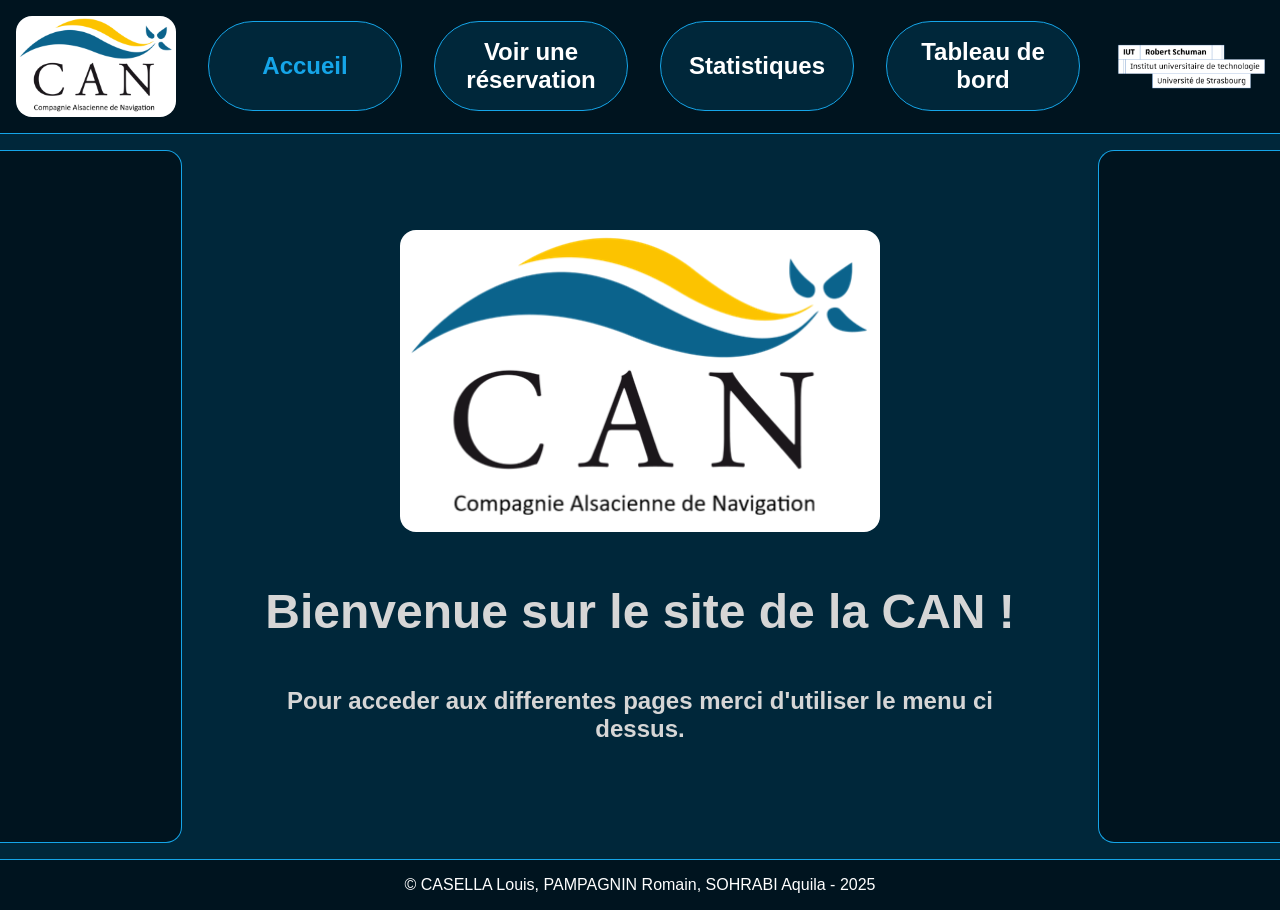
<file: progWEB/index.html>
<!DOCTYPE html>
<html lang="fr">
<head>
    <meta charset="UTF-8">
    <meta name="viewport" content="width=device-width, initial-scale=1.0">
    <link rel="stylesheet" href="css/style.css">
    <title>Accueil</title>
</head>

<body>

    <header class="top">
        
        <img src="img/logo.png" alt="Logo de la CAN">

        <nav>
            <ul>
                <li class="current-menu"><a href="index.html">Accueil</a></li>
                <li><a href="submitReservation.html">Voir une réservation</a></li> 
                <li><a href="stats.html">Statistiques</a></li>
                <li><a href="tableau.html">Tableau de bord</a></li>
            </ul>
        </nav>

        <img src="img/logo-iut.png" alt="Logo de l'IUT Robert Schuman">

    </header>

    <main>

            <div class="sideBar leftSideBar">
                
            </div>

            <section class="middle">
                
                <article class="texte">
                    <img src="img/logo.png">
                    <h1>Bienvenue sur le site de la CAN !</h1>
                    <h2>Pour acceder aux differentes pages merci d'utiliser le menu ci dessus.</h2>
                </article>

            </section>

            <div class="sideBar rightSideBar">
                
            </div>

    </main>
  
    <footer class="bottom">
        <p>© CASELLA Louis, PAMPAGNIN Romain, SOHRABI Aquila - 2025</p>
    </footer>

</body>
</html>
</file>
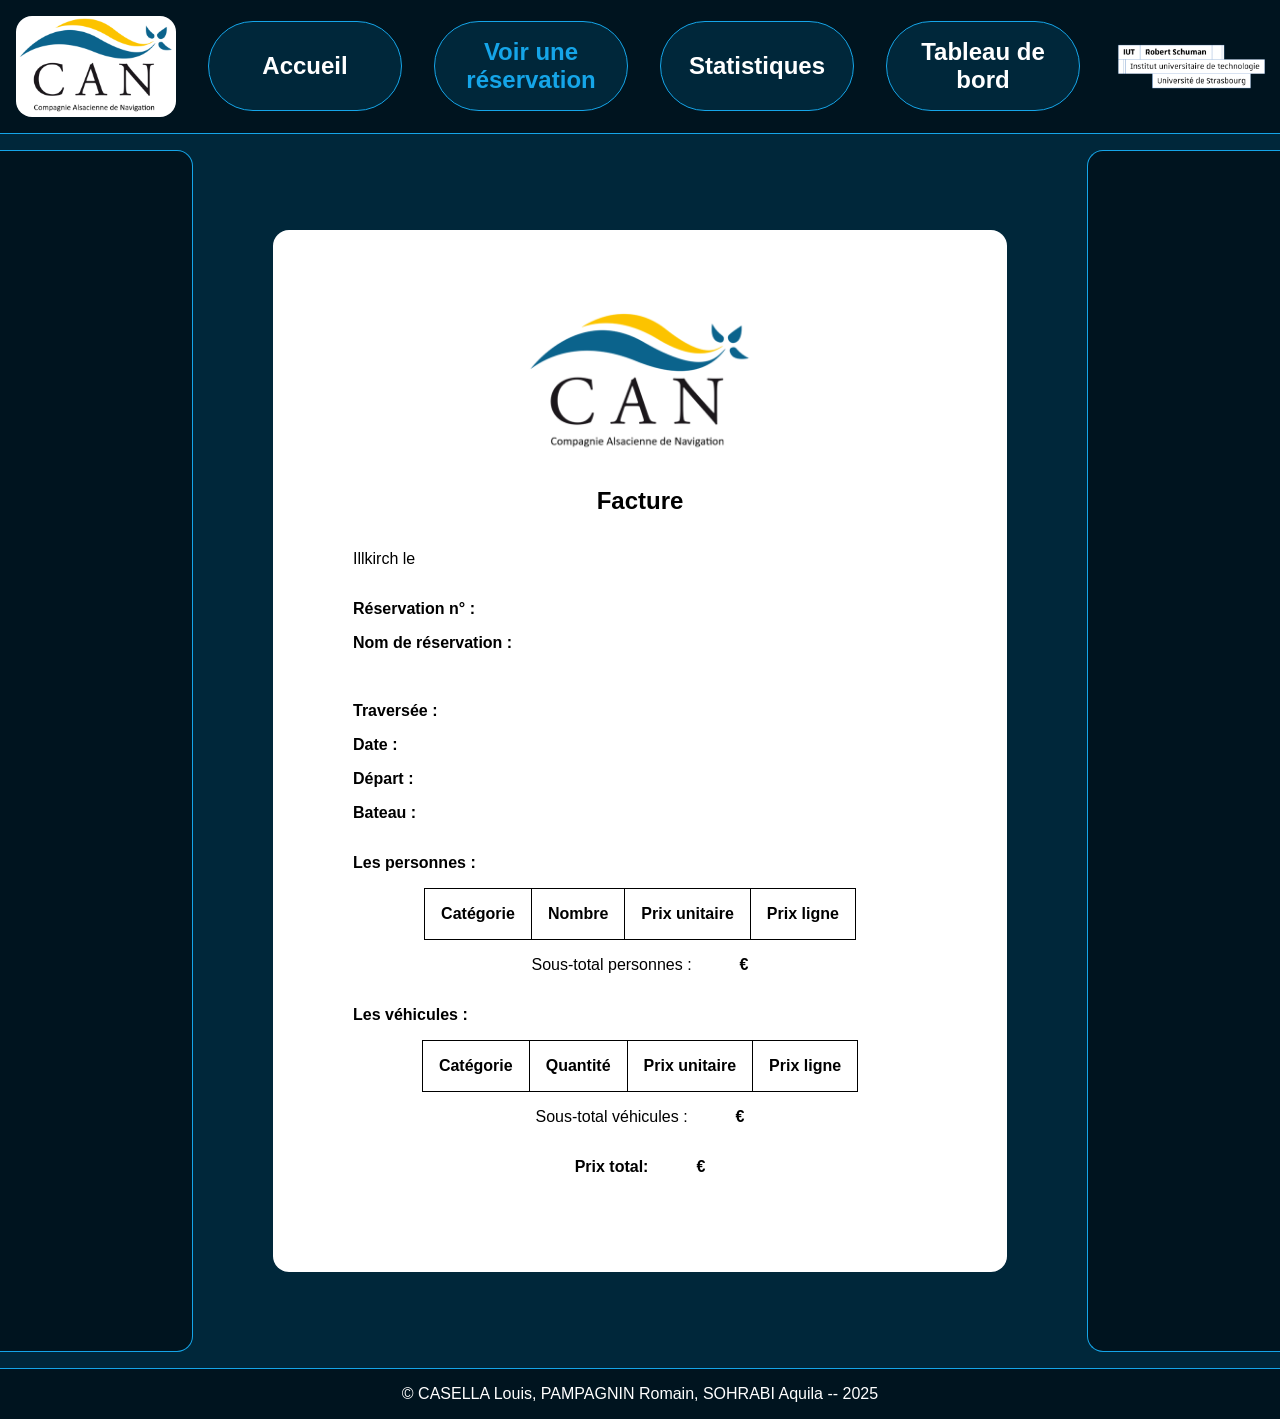
<file: progWEB/facture.html>
<!DOCTYPE html>
<html lang="fr">
<head>
    <meta charset="UTF-8">
    <meta name="viewport" content="width=device-width, initial-scale=1.0">
    <link rel="stylesheet" href="css/style.css">
    <title>Facture</title>
</head>
<body>

    <header class="top">
        
        <img src="img/logo.png" alt="Logo de la CAN">

        <nav>
            <ul>
                <li><a href="index.html">Accueil</a></li>
                <li class="current-menu"><a href="submitReservation.html">Voir une réservation</a></li> 
                <li><a href="stats.html">Statistiques</a></li>
                <li><a href="tableau.html">Tableau de bord</a></li>
            </ul>
        </nav>

        <img src="img/logo-iut.png" alt="Logo de l'IUT Robert Schuman">

    </header>

    <main>

            <div class="sideBar leftSideBar">
                
            </div>

            <section class="facture">
                
                <div class="center">
                    <img src="img/logo.png" alt="Logo">

                    <h1>Facture</h1>
                </div>


                <p>Illkirch le <span id="horodatage"></span></p>

                <article class="infos">
                    <p><strong>Réservation n° :</strong> <span id="reservationId"></span></p>
                    <p><strong>Nom de réservation :</strong> <span id="reservationNom"></span></p>
                    <br>
                    <p><strong>Traversée :</strong> <span id="traversee"></span></p>
                    <p><strong>Date :</strong> <span id="dateTraversee"></span></p>
                    <p><strong>Départ :</strong> <span id="heureDepart"></span></p>
                    <p><strong>Bateau :</strong> <span id="bateau"></span></p>
                </article>

                <h3>Les personnes : </h3>  
                
                <div class="center">
                    <table>
                        <thead>
                            <tr>
                                <th>Catégorie</th>
                                <th>Nombre</th>
                                <th>Prix unitaire</th>
                                <th>Prix ligne</th>
                            </tr>
                        </thead>
                        <tbody id="tablePassagers">
                            
                        </tbody>
                    </table>
                </div>

                <p class="tabulation">Sous-total personnes :<strong><span id="totalPassagers"></span> €</strong></p>

                <h3>Les véhicules : </h3>
                
                <div class="center">
                    <table>
                        <thead>
                            <tr>
                                <th>Catégorie</th>
                                <th>Quantité</th>
                                <th>Prix unitaire</th>
                                <th>Prix ligne</th>
                            </tr>
                        </thead>
                        <tbody id="tableVehicules">
                            
                        </tbody>
                    </table>
                </div>

                <p class="tabulation">Sous-total véhicules :<strong> <span id="totalVehicules"></span> €</strong></p>


                <p class="total">Prix total: <strong><span id="totalPrix"></span> €</strong></p>

            </section>

            <div class="sideBar rightSideBar">
                
            </div>

    </main>
  
    <footer class="bottom">
        <p>© CASELLA Louis, PAMPAGNIN Romain, SOHRABI Aquila -- 2025</p>
    </footer>                

    <script src="js/facture.js"></script>
</body>
</html>
</file>
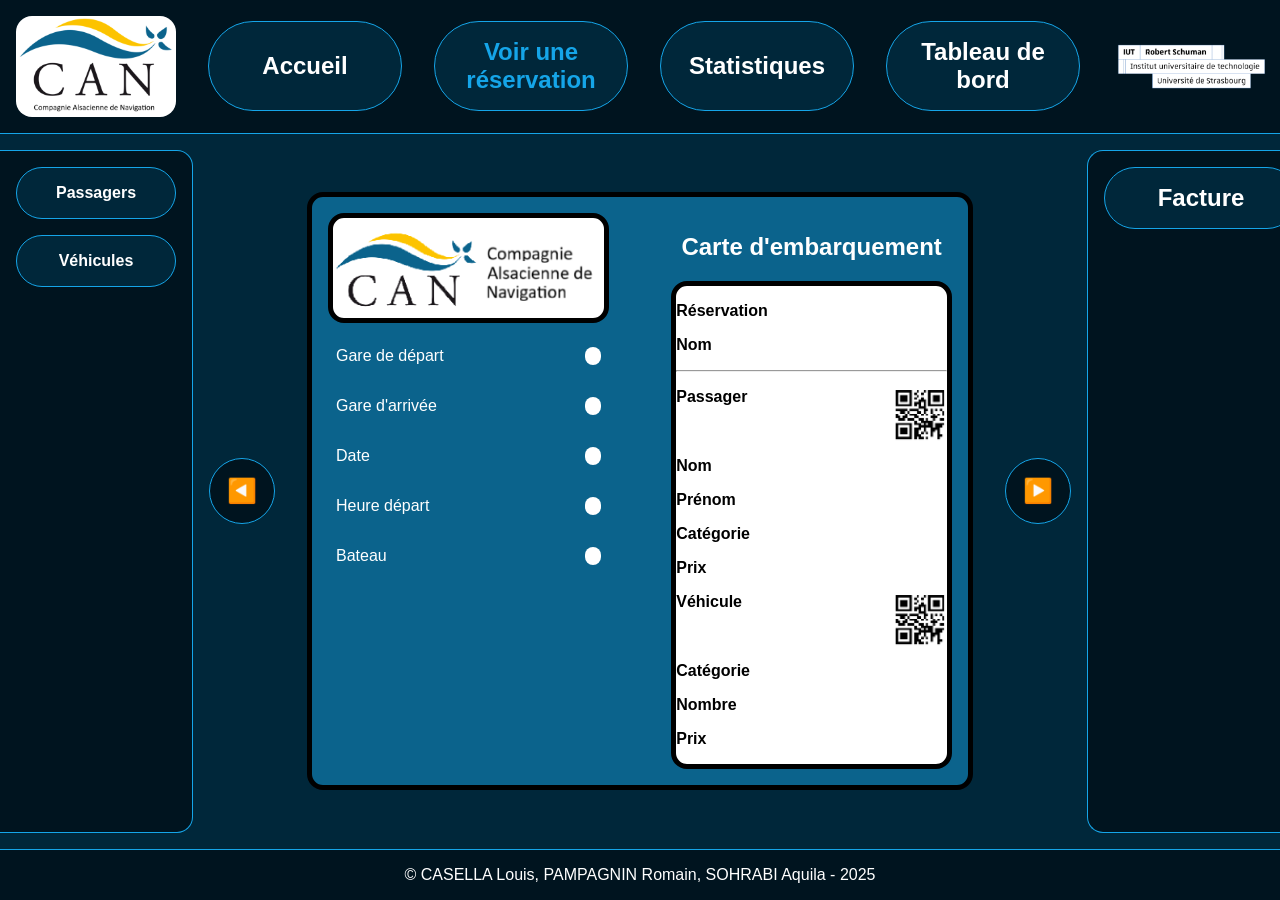
<file: progWEB/reservation.html>
<!DOCTYPE html>
<html lang="fr">
<head>
    <meta charset="UTF-8">
    <meta name="viewport" content="width=device-width, initial-scale=1.0">
    <title>Cartes d'embarquement</title>
    <link rel="stylesheet" href="css/style.css">

</head>
<body>

    <header class="top">
        
        <img src="img/logo.png" alt="Logo de la CAN">

        <nav>
            <ul>
                <li><a href="index.html">Accueil</a></li>
                <li class="current-menu"><a href="submitReservation.html">Voir une réservation</a></li> 
                <li><a href="stats.html">Statistiques</a></li>
                <li><a href="tableau.html">Tableau de bord</a></li>
            </ul>
        </nav>

        <img src="img/logo-iut.png" alt="Logo de l'IUT Robert Schuman">

    </header>


    <main>

        <div class="sideBar leftSideBar">
                
            <div class="button">
                <button id="buttonPassager">Passagers</button>
                <button id="buttonVehicule">Véhicules</button>
            </div>

        </div>
        
        <div class="carte">
            
            <button id="buttonPrecedent" class="buttonSwipe">◀️</button>

            <section class="carteEmbarquement">

                <div class="ColonneGauche">
                    <article>
                        <figure>
                            <img src="img/logoPass.png" alt="Logo">			
                        </figure>
                    </article>
        
                    <article class="InfoTrajet">

                            <p>Gare de départ <span id="depart"></span></p>

                            <p>Gare d'arrivée <span id="arrivee"></span></p>

                            <p>Date <span id="date"></span></p>

                            <p>Heure départ <span id="heure"></span></p>

                            <p>Bateau <span id="bateau"></span></p>

                    </article>
                </div>

                <div class="ColonneDroite">
                    
                    <h1>Carte d'embarquement</h1>

                    <article class="InfoReservation">
                            
                        <p>Réservation <span id="numReservation"></span></p>
                        
                        <p>Nom <span id="nomReservation"></span></p>

                        <hr>

                        <div id="infoPassagers">
                            <p>Passager <img class="qrcode" src="img/qrcode.png"></p>
                            
                            <p>Nom <span id="nomPassager"></span></p>

                            <p>Prénom <span id="prenomPassager"></span></p>

                            <p>Catégorie <span id="catPassager"></span></p>
                        
                            <p>Prix <span id="prixPassager"></span></p>
                        </div>

                        <div id="infoVehicules">
                            <p>Véhicule <img class="qrcode" src="img/qrcode.png"></p>
                            
                            <p>Catégorie <span id="catVehicule"></span></p>

                            <p>Nombre <span id="nombreVehicule"></span></p>
                        
                            <p>Prix <span id="prixVehicule"></span></p>
                        </div>

                    </article>
                    
                </div>

            </section>

            <button id="buttonSuivant" class="buttonSwipe">▶️</button>

        </div>

        <div class="sideBar rightSideBar">
            <article id="factureLink"></article>
        </div>

    </main>
  
    <footer class="bottom">
        <p>© CASELLA Louis, PAMPAGNIN Romain, SOHRABI Aquila - 2025</p>
    </footer>

    <script src="js/reservation.js"></script>

</body>
</html>
</file>
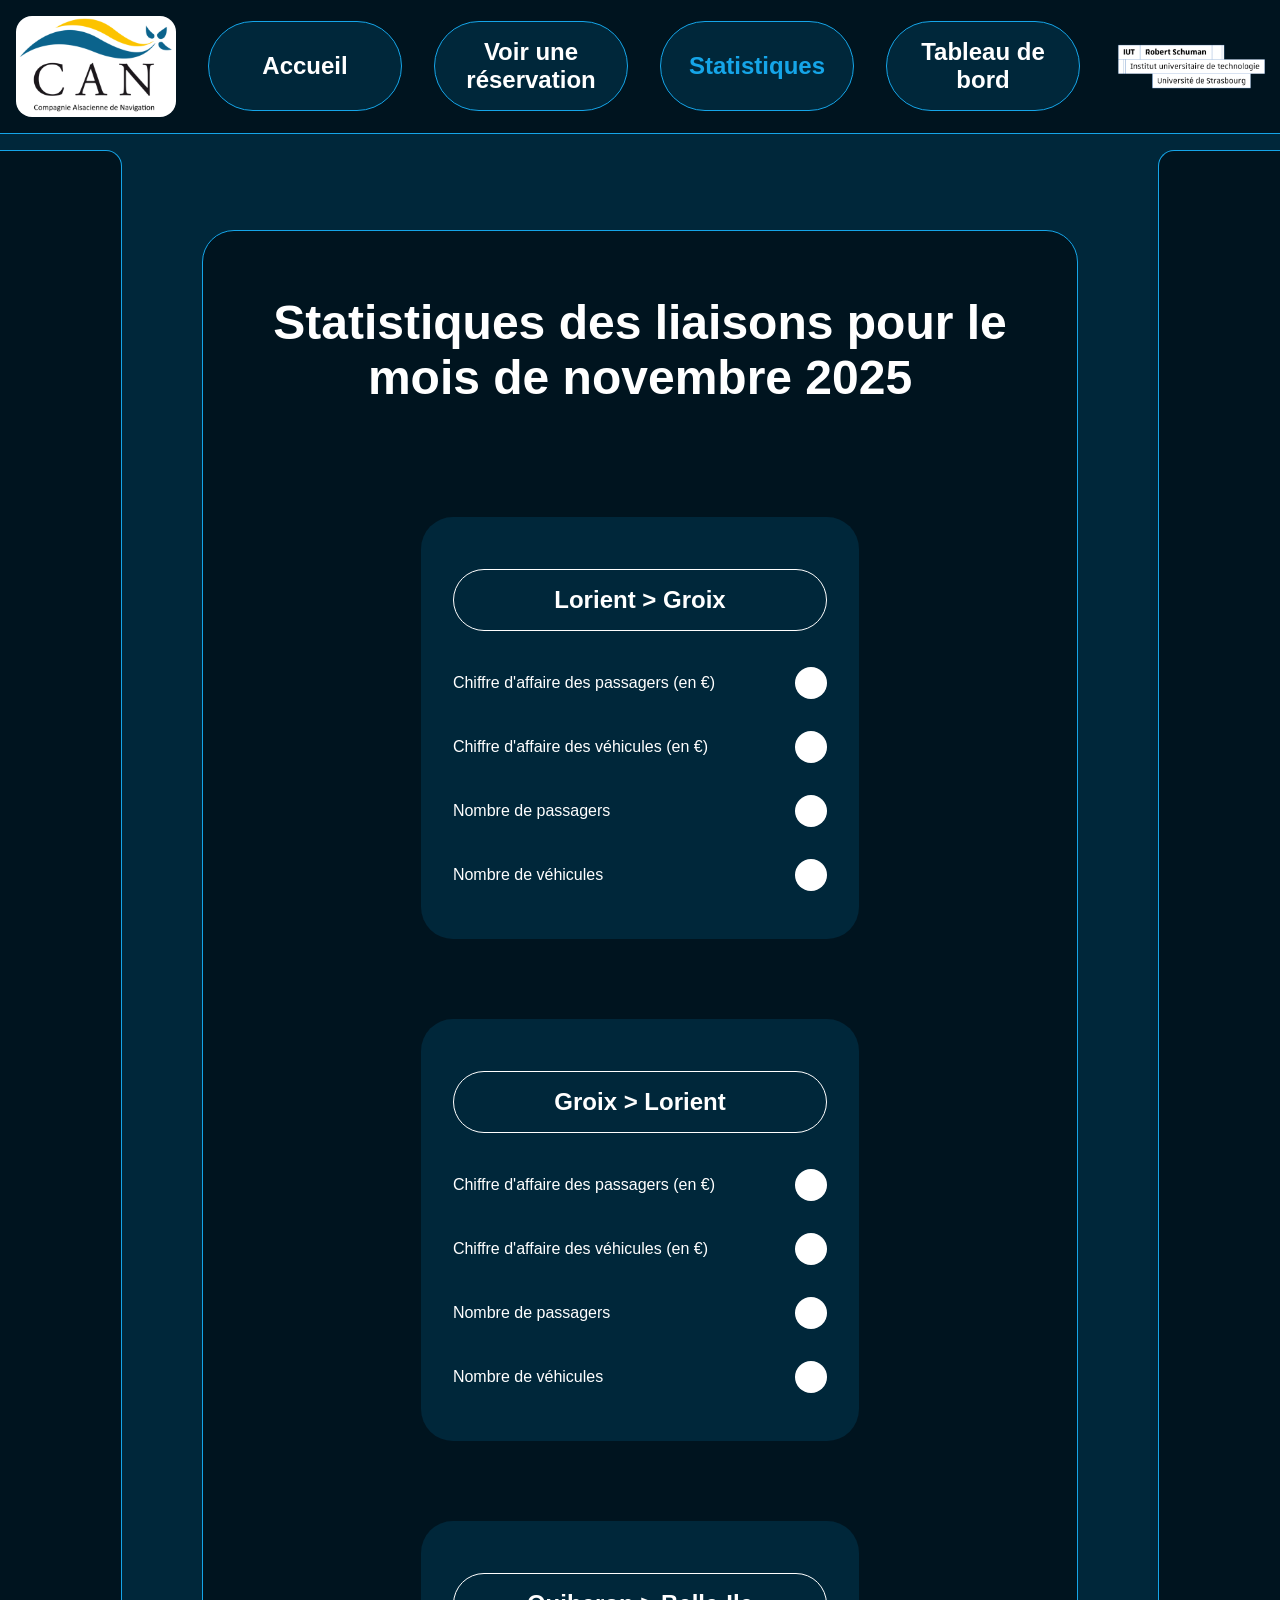
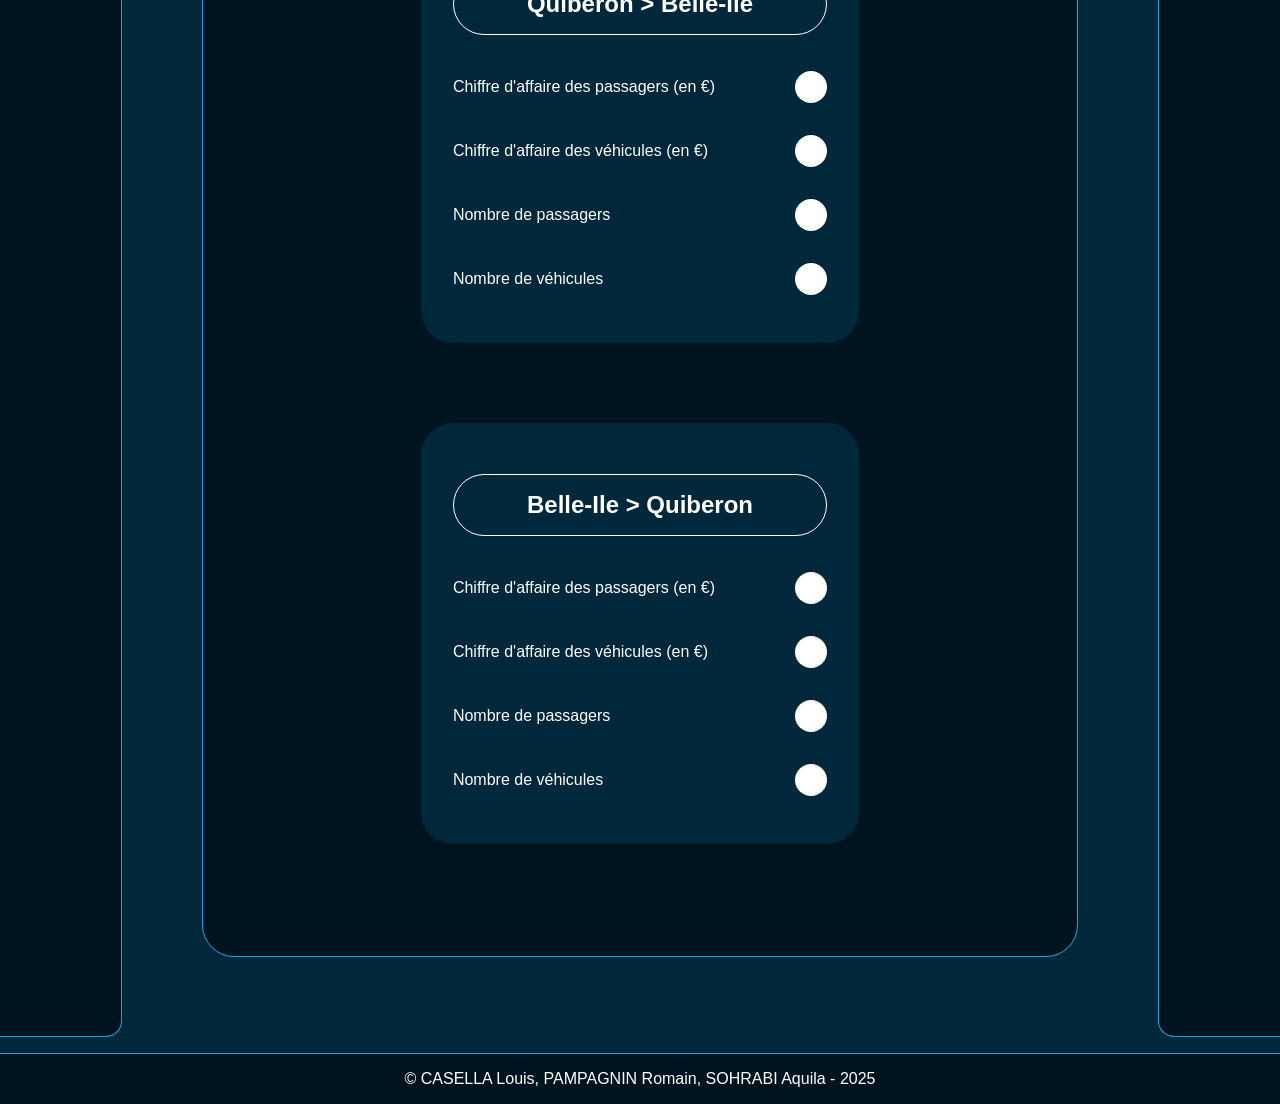
<file: progWEB/stats.html>
<!DOCTYPE html>
<html lang="fr">
<head>
    <meta charset="UTF-8">
    <meta name="viewport" content="width=device-width, initial-scale=1.0">
    <link rel="stylesheet" href="css/style.css">
    <title>Statistiques</title>
</head>

<body>

    <header class="top">
        
        <img src="img/logo.png" alt="Logo de la CAN">

        <nav>
            <ul>
                <li><a href="index.html">Accueil</a></li>
                <li><a href="submitReservation.html">Voir une réservation</a></li> 
                <li class="current-menu"><a href="stats.html">Statistiques</a></li>
                <li><a href="tableau.html">Tableau de bord</a></li>
            </ul>
        </nav>

        <img src="img/logo-iut.png" alt="Logo de l'IUT Robert Schuman">

    </header>

    <main>

            <div class="sideBar leftSideBar">
                
            </div>

            <div class="stats">
                    
                <h1>Statistiques des liaisons pour le mois de novembre 2025</h1>

                <section>

                    <article>
                        <h2>Lorient > Groix</h2>
                        <p>Chiffre d'affaire des passagers (en €)<span id="caPassagers1"></span></p>
                        <p>Chiffre d'affaire des véhicules (en €)<span id="caVehicules1"></span></p>
                        <p>Nombre de passagers<span id="nbPassagers1"></span></p>
                        <p>Nombre de véhicules<span id="nbVehicules1"></span></p>
                    </article>

                    <article>
                        <h2>Groix > Lorient</h2>
                        <p>Chiffre d'affaire des passagers (en €)<span id="caPassagers2"></span></p>
                        <p>Chiffre d'affaire des véhicules (en €)<span id="caVehicules2"></span></p>
                        <p>Nombre de passagers<span id="nbPassagers2"></span></p>
                        <p>Nombre de véhicules<span id="nbVehicules2"></span></p>
                    </article>

                    <article>
                        <h2>Quiberon > Belle-Ile</h2>
                        <p>Chiffre d'affaire des passagers (en €)<span id="caPassagers3"></span></p>
                        <p>Chiffre d'affaire des véhicules (en €)<span id="caVehicules3"></span></p>
                        <p>Nombre de passagers<span id="nbPassagers3"></span></p>
                        <p>Nombre de véhicules<span id="nbVehicules3"></span></p>
                    </article>

                    <article>
                        <h2>Belle-Ile > Quiberon</h2>
                        <p>Chiffre d'affaire des passagers (en €)<span id="caPassagers4"></span></p>
                        <p>Chiffre d'affaire des véhicules (en €)<span id="caVehicules4"></span></p>
                        <p>Nombre de passagers<span id="nbPassagers4"></span></p>
                        <p>Nombre de véhicules<span id="nbVehicules4"></span></p>
                    </article>

                </section>

            </div>

            <div class="sideBar rightSideBar">
                
            </div>

    </main>
  
    <footer class="bottom">
        <p>© CASELLA Louis, PAMPAGNIN Romain, SOHRABI Aquila - 2025</p>
    </footer>

    <script src="js/stats.js"></script>

</body>
</html>
</file>
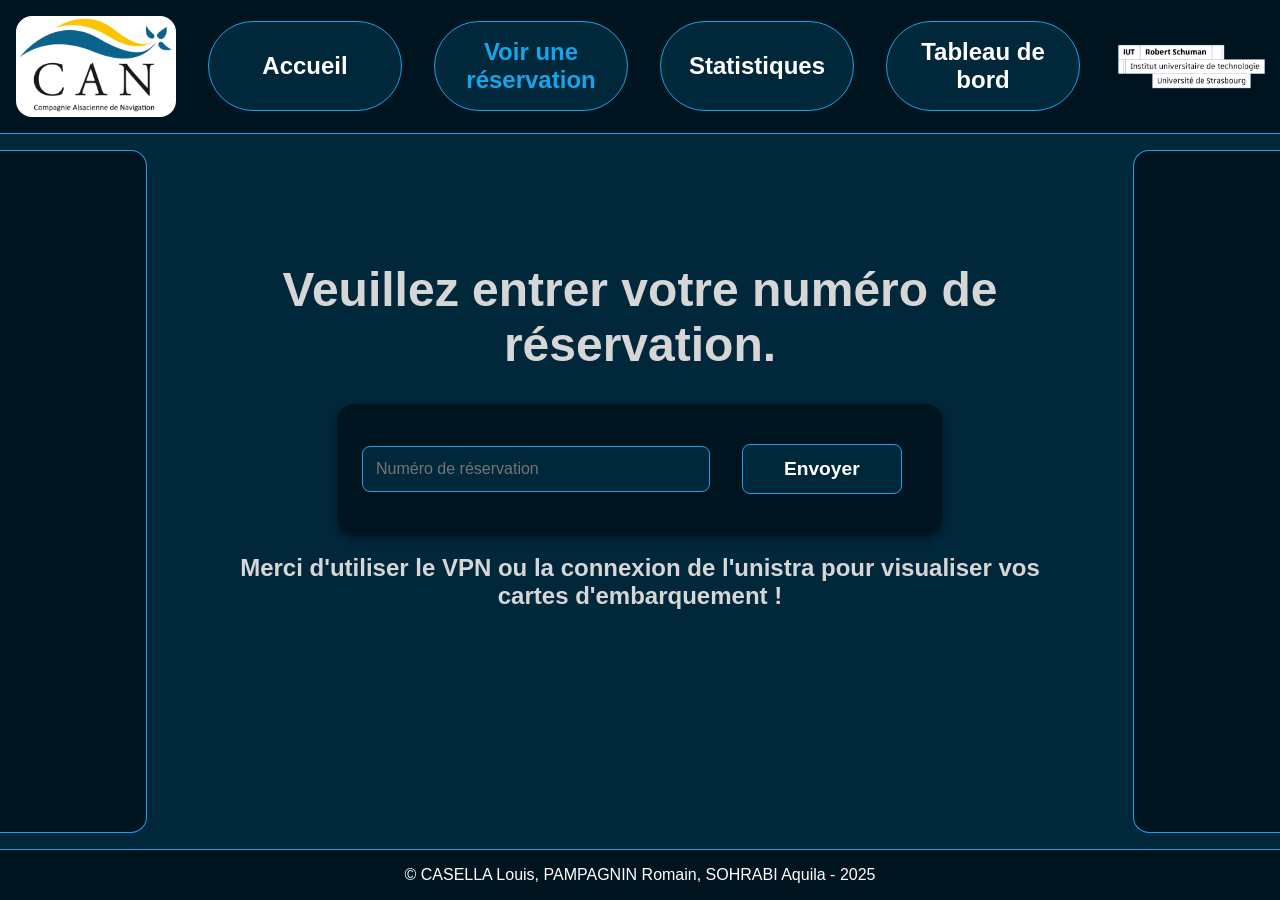
<file: progWEB/submitReservation.html>
<!DOCTYPE html>
<html lang="fr">
<head>
    <meta charset="UTF-8">
    <meta name="viewport" content="width=device-width, initial-scale=1.0">
    <title>Carte d'embarquement</title>
    <link rel="stylesheet" href="css/style.css">
</head>
<body>

    <header class="top">
        
        <img src="img/logo.png" alt="Logo de la CAN">

        <nav>
            <ul>
                <li><a href="index.html">Accueil</a></li>
                <li class="current-menu"><a href="submitReservation.html">Voir une réservation</a></li> 
                <li><a href="stats.html">Statistiques</a></li>
                <li><a href="tableau.html">Tableau de bord</a></li>
            </ul>
        </nav>

        <img src="img/logo-iut.png" alt="Logo de l'IUT Robert Schuman">

    </header>

    <main>
        
            <div class="leftSideBar sideBar">
                
            </div>

            <div class="middle">
                    
                    <h1>Veuillez entrer votre numéro de réservation.</h1>

                    <section class="formulaire">
                        
                        <form action="reservation.html" method="get">
                            <input type="text" name="numeroReservation" placeholder="Numéro de réservation" required>
                            <button type="submit">Envoyer</button>
                        </form>

                    </section>

                    <h2>Merci d'utiliser le VPN ou la connexion de l'unistra pour visualiser vos cartes d'embarquement !</h2>
            </div>

            <div class="rightSideBar sideBar">
                
            </div>

    </main>

    <footer class="bottom">
        <p>© CASELLA Louis, PAMPAGNIN Romain, SOHRABI Aquila - 2025</p>
    </footer>

</body>
</html>
</file>
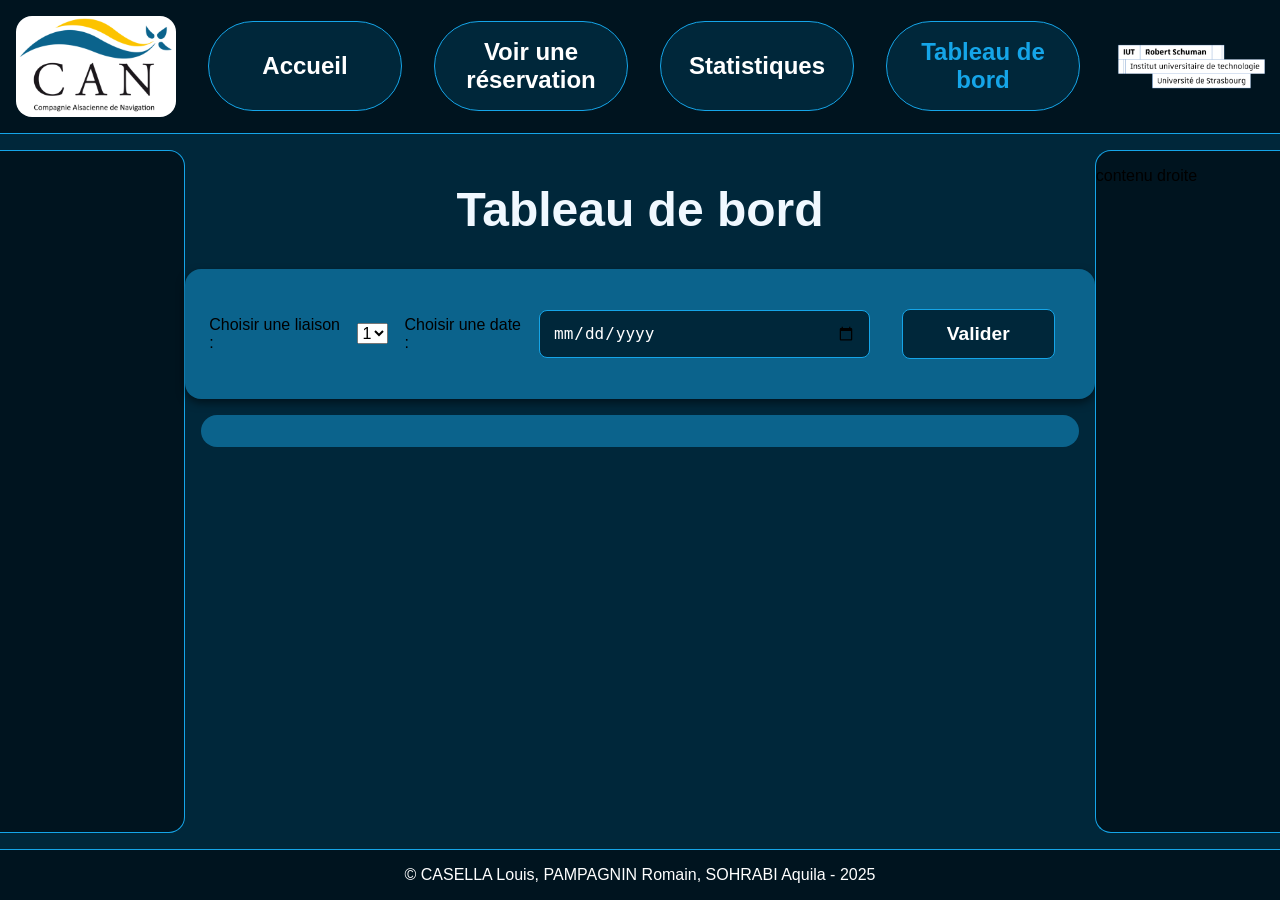
<file: progWEB/tableau.html>
<!DOCTYPE html>
<html lang="fr">
<head>
    <meta charset="UTF-8">
    <meta name="viewport" content="width=device-width, initial-scale=1.0">
    <link rel="stylesheet" href="css/style.css">
    <title>Tableau de Bord</title>
</head>

<body>

    <header class="top">
        
        <img src="img/logo.png" alt="Logo de la CAN">

        <nav>
            <ul>
                <li><a href="index.html">Accueil</a></li>
                <li><a href="submitReservation.html">Voir une réservation</a></li> 
                <li><a href="stats.html">Statistiques</a></li>
                <li class="current-menu"><a href="tableau.html">Tableau de bord</a></li>
            </ul>
        </nav>

        <img src="img/logo-iut.png" alt="Logo de l'IUT Robert Schuman">

    </header>

    <main>

            <div class="sideBar leftSideBar">
            </div>

            <div class="tableauDeBord">
                
                <h1>Tableau de bord</h1>
                <form>
                    
                    <label for="liaison">Choisir une liaison :</label>
                    <select id="liaison" name="liaison">
                        <option value="1">1</option>
                        <option value="2">2</option>
                        <option value="3">3</option>
                        <option value="4">4</option>
                    </select>
                    
                    <label for="date">Choisir une date :</label>
                    <input type="date" id="date" name="date">

                    <button type="submit">Valider</button>

                </form>

                <section class="infos" id="infos">


                </section>

            </div>

            <div class="sideBar rightSideBar">
                <p>contenu droite</p>
            </div>

    </main>
  
    <footer class="bottom">
        <p>© CASELLA Louis, PAMPAGNIN Romain, SOHRABI Aquila - 2025</p>
    </footer>

    <script src="js/tableau.js"></script>

</body>
</html>
</file>
<file: progWEB/css/style.css>
html, body {
    font-family: Arial, Helvetica, sans-serif;
    background-color: #00273a;
    margin: 0;
    padding: 0;
    display: flex;
    flex-direction: column;
    height: 100%;
}

* {
    font-size: 16px;
}

main{
    display: flex;
    flex-grow: 1;
    justify-content: space-between;
}
.top, .bottom, .sideBar, .stats{
    background-color: #00141f;
}

li, button, .buttonSwipe, form button, form input {
    background-color: #00273a;
    color: white;
    border: solid 0.1rem #15a5e8;
}


.top {
    display: flex;
    flex-direction: row;
    justify-content: space-between;
    align-items: center;
    margin-bottom: 1rem;
    border-bottom: solid 0.1rem #15a5e8;
}

img {
    border-radius: 1rem;
}

.top img {
    width: 10rem;
    height: auto;
    margin: 1rem;
}

ul {
    display: flex;
    flex-direction: row;
    list-style-type: none;
    margin: 0;
    padding: 0;
}

li, button{
    display: flex;
    border-radius: 10rem;
    padding: 1rem;
    margin: 1rem;
    text-align: center;
    width: 10rem;
    justify-content: center;
    align-items: center;
    transition: transform 0.3s;
    font-weight: bold;
}

a {
    font-size: 1.5rem;
	color: white; /* Couleur de texte des liens (blanc) */
	font-weight: bold; /* Texte en gras */
	text-decoration: none; /* Retire le soulignement des liens */
}

li.current-menu a {
    color: #15a5e8; /* Change la couleur du texte des liens au survol ou si c'est l'item actif */
}

li:hover, button:hover {
	transform: scale(1.05); /* Agrandit légèrement l'item de menu lors du survol */
    box-shadow: 5px 5px 10px #15a5e8;
}

.sideBar {
    width: 12rem;
    border-top: solid 0.1rem #15a5e8;
    border-bottom: solid 0.1rem #15a5e8;
}

.leftSideBar {
    border-radius: 0 1rem 1rem 0;
    border-right: solid 0.1rem #15a5e8;
}

.rightSideBar{
    border-radius: 1rem 0 0 1rem;
    border-left: solid 0.1rem #15a5e8;
}
    
.bottom {
    font-size: 0.8rem;
    margin-top: 1rem;
    display: flex;
    justify-content: center;
    color: #ffffff;
    border-top: solid 0.1rem #15a5e8;
}

.hidden {
    display: none;
}


.carteEmbarquement{
    display: flex;
    flex-direction: row;
    justify-content: space-between;
    background-color:#0B638C;
    margin: 1rem;
    padding: 1rem;
    border: solid 5px black;
    border-radius: 1rem;
    color: white;

    max-width: 70%;
    max-height: auto;
}

.carteEmbarquement h1 {
    font-size: 1.5rem;
}

.ColonneGauche, .ColonneDroite {
    display: flex;
    flex-direction: column;
}

.ColonneGauche {
    width: 45%;
}

.ColonneDroite {
    width: 45%;
}

.ColonneGauche figure {
    margin: 0;
    background-color: white;
    border-radius: 1rem;
    border: solid 5px black;
}

.ColonneGauche img {
    max-width: 100%;
}


.InfoTrajet p {
    display: flex;
    justify-content: space-between;
    padding: 8px;
}

.InfoTrajet span {
    background-color: white;
    color: black;
    padding: 8px;
    border-radius: 1rem;
    font-weight: bold;
}

.ColonneDroite h1 {
    text-align: center;
    color: white;
}

.InfoReservation {
    background-color: white;
    color: black;
    border: solid 5px black;
    border-radius: 1rem;
    font-weight: bold;
}

.InfoReservation  p {
    display: flex;
    justify-content: space-between;
}

.qrcode {
    width: 20%;
    border-radius: 0;
}

.carte {
    display: flex;
    flex-direction: row;
    justify-content: center;
    align-items: center;
}

.carte .buttonSwipe {
    padding: 2rem;
    width: 3rem; 
    height: 3rem;
    border-radius: 50%;
    font-size: 1.5rem;
    cursor: pointer; 
    transition: transform 0.3s;
    background-color: #00141f;
}

.carte .buttonSwipe:hover {
    transform: scale(1.2); 
    background-color: #15a5e8;
}

form {
    display: flex;
    justify-content: center; 
    align-items: center;
    gap: 1rem; 
    padding: 1.5rem; 
    background-color: #00141f; 
    border-radius: 1rem; 
    box-shadow: 0px 4px 8px rgba(0, 0, 0, 0.5); 
}

form input{
    padding: 0.8rem;
    font-size: 1rem; 
    
    border-radius: 0.5rem; 
    outline: none;
    width: 20rem; 
}


form button {
    padding: 0.8rem ; 
    font-size: 1.2rem; 
    font-weight: bold; 
    border-radius: 0.5rem; 
    cursor: pointer; 
    transition: transform 0.3s 
}

form button:hover {
    box-shadow: 2px 4px 8px #00aeff; 
    transform: scale(1.1);
}


.middle {
    margin: 5rem;
    display:flex;
    flex-direction: column;
    color: rgb(214, 214, 214);
    align-items: center;
    text-align: center;
}

.middle img {
    width: 30rem;
}

h1 {
    font-size: 3rem
}

h2 {
    font-size: 1.5rem;
}

.facture h1 {
    margin-top: 2rem;
    font-size: 1.5rem;
    font-weight: bold;
}

.facture {
    display: flex;
    flex-direction: column;
    background-color: white;
    flex: 1;
    margin: 5rem;
    padding: 5rem;
    border-radius: 1rem;

}

.facture .center {
    display: flex;
    flex-direction: column;
    align-items: center;
}

.facture .tabulation{
    gap: 3rem;
    display: flex;
    flex-direction: row;
    justify-content: center;
}

.facture .total{
    gap: 3rem;
    display: flex;
    flex-direction: row;
    justify-content: center;
    font-weight: bold;
}

.facture table {
    border-collapse: collapse;
    border:  1px solid black;
}

.facture th, .facture td {
    padding: 1rem;
    border: 1px solid black;
}

.facture img {
    width: 40%;
}


.stats {
    display: flex;
    flex-direction: column;
    align-items: center;
    color: white;
    margin: 5rem;
    padding: 2rem;
    border-radius: 2rem;
    border: solid 0.1rem #15a5e8;
}

.stats h1 {
    text-align: center;
}

.stats article {
    display: flex;
    flex-direction: column;
    color: white;
    background-color: #00273a;
    margin: 5rem;
    padding: 2rem;
    border-radius: 2rem;
}

.stats h2 {
    padding: 1rem;
    text-align: center;
    border: solid 1px white;
    border-radius: 2rem;
}

.stats p {
    gap: 5rem;
    display: flex;
    justify-content: space-between;
    align-items: center;
}

.stats span {
    font-weight: bold;
    background-color: white;
    color:#0B638C;
    border-radius: 2rem;
    padding: 1rem;
}

.tableauDeBord h1 {
    text-align: center;
    color: aliceblue;
}
.tableauDeBord form {
    background-color: #0B638C;
}


.tableauDeBord .infos {
    background-color: #0B638C;
    border-radius: 2rem;
    padding: 1rem;
    margin: 1rem;
}

.tableauDeBord .infos article {
    color: white;
    background-color: #00141f;
    border-radius: 2rem;
    padding: 1rem;
    margin: 1rem;
}

.tableauDeBord .infos p {
    font-size: 1.2rem;
    padding: 1rem;
    display: flex;
    flex-direction: row;
    justify-content: space-between;
    align-items: center;
}

.tableauDeBord .infos span {
    padding: 1rem;
    border-radius: 2rem;
    font-weight: bold;
    font-size: 1.5rem;
}

@media (max-width: 600px) {
    .top {
        flex-direction: column;
    }
    
    .top ul {
        flex-direction: column;
    }

    main {
        flex-direction: column;
    }

    .carteEmbarquement {
        flex-direction: column;
    }

    .ColonneGauche {
        width: 100%;
    }

    .ColonneDroite {
        width: 100%;
    }

    .carte {
        flex-direction: column;
    }
}
</file>
